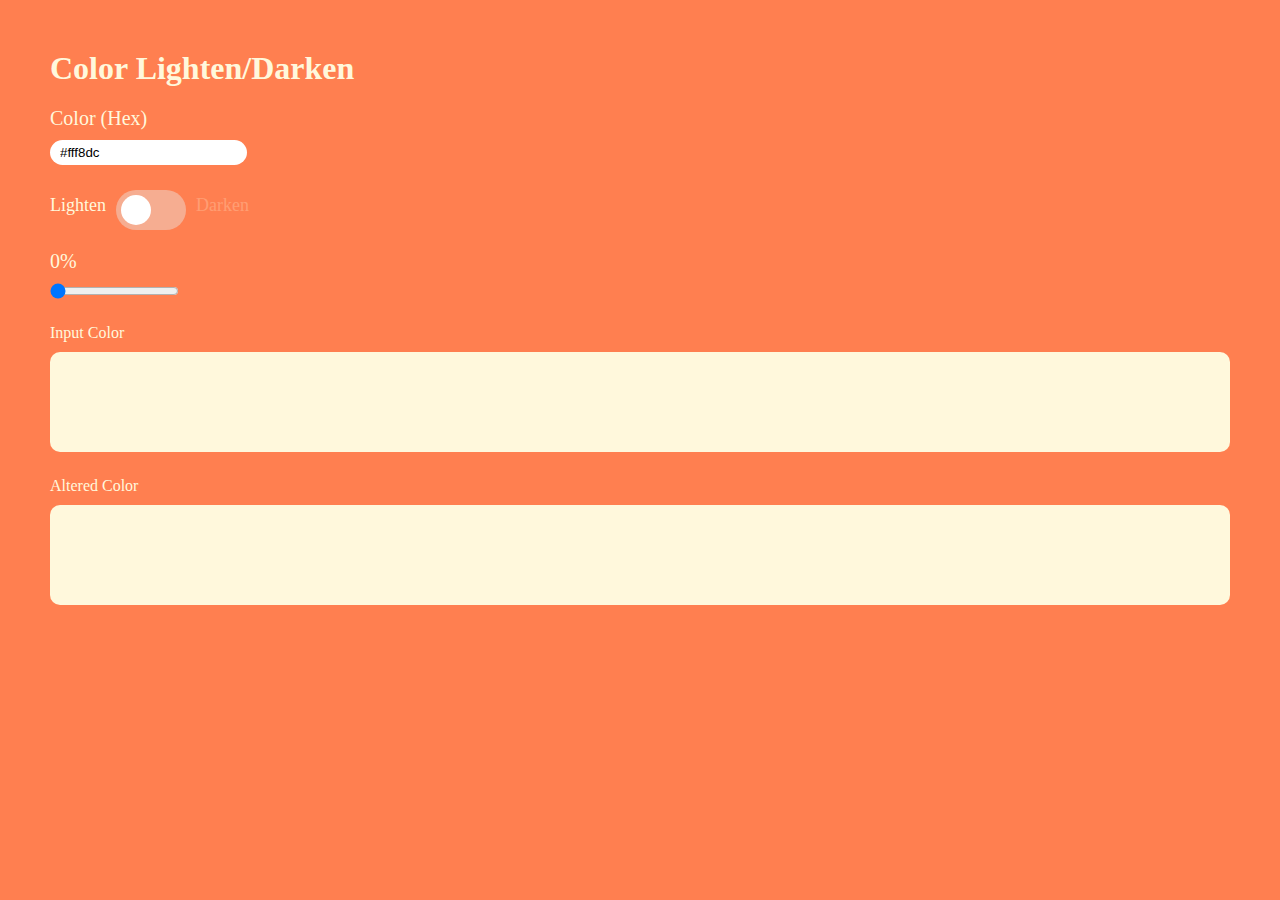
<file: index.html>
<html>
    <head>
        <link rel="stylesheet" href="style.css">
        <meta name="description" content="color-lighten-darken-app"/>
        <meta name="title" property="og:title" content="color-lighten-darken-app"/>
        <meta property="og:type" content="color-lighten-darken-app"/>
        <meta 
              name="image" 
              property="og:image" 
              content="https://live.staticflickr.com/65535/51352543842_9a80797d30_b.jpg"/>
        <meta name="description" property="og:description" content="color-lighten-darken-app"/>
        <meta name="author" content="Luciana Terrazas" />
    </head>
    <body>
        
        <div class="container">
            <h1 class="title">Color Lighten/Darken</h1>
            
            <label for="hex">Color (Hex)</label>
            <input type="text" name="hex" id="hexInput" 
            placeholder="#000000" value="#fff8dc"/>

            <div class="toggle">
                <p id="lightenText" 
                class="toggle-text">Lighten</p>
                <div id="toggleBtn" class="toggle-btn">
                    <div class="inner-circle"></div>
                </div>
                <p id="darkenText" 
                class="toggle-text unselected">Darken</p>
            </div>
            
            <label for="slider" id="sliderText">0%</label>
            <input type="range" min="0" max="100" value="0"
                class="slider" id="slider" name="slider"/>

            <p>Input Color</p>
            <div id="inputColor" class="box"></div>
            <p id="alteredColorText">Altered Color</p>
            <div id="alteredColor" class="box"></div>
        </div>

        <script src="ligthendarken.js"></script>

    </body>
</html>
</file>
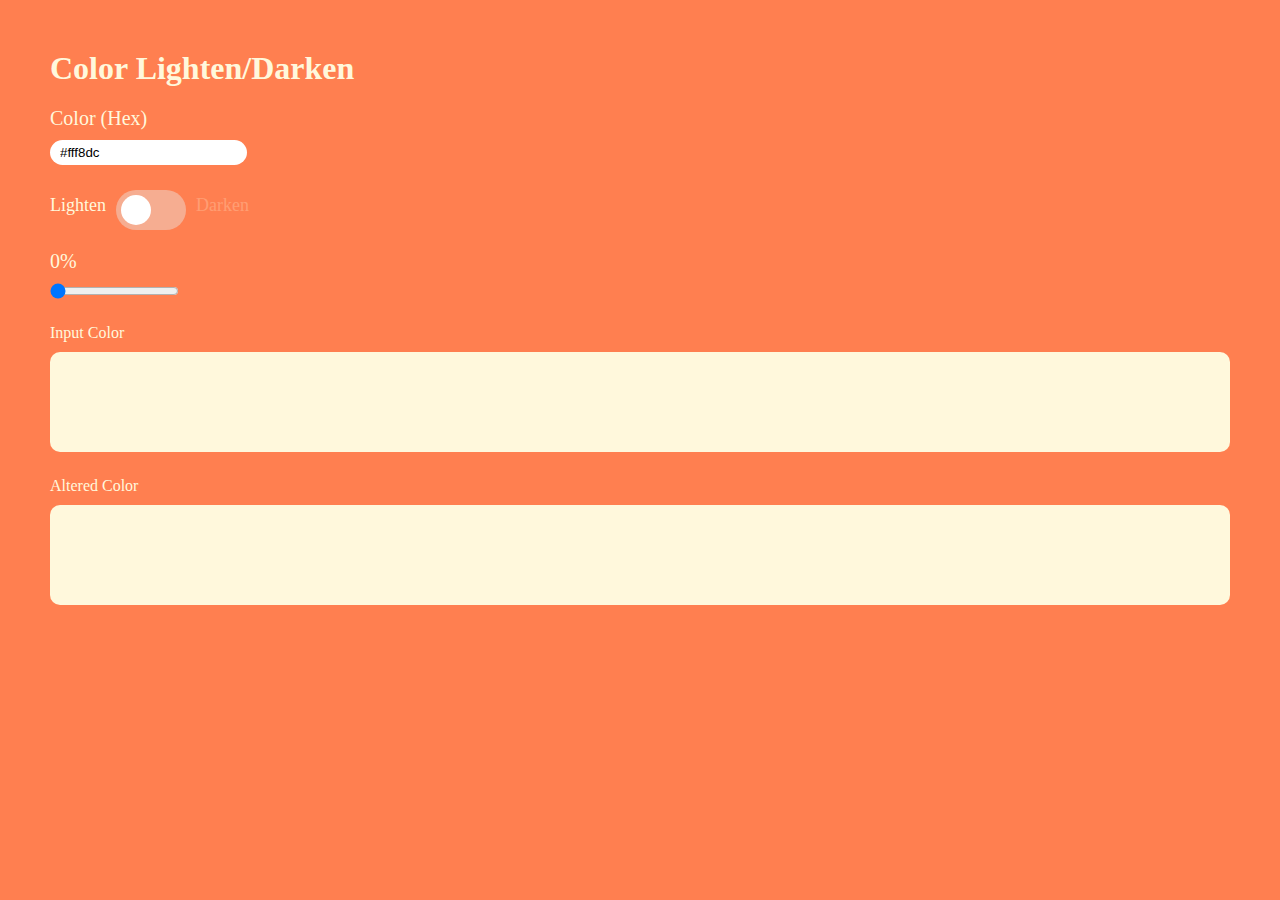
<file: ligthendarken.html>
<html>
    <head>
        <link rel="stylesheet" href="index.css">
    </head>
    <body>
        
        <div class="container">
            <h1 class="title">Color Lighten/Darken</h1>
            
            <label for="hex">Color (Hex)</label>
            <input type="text" name="hex" id="hexInput" 
            placeholder="#000000" value="#fff8dc"/>

            <div class="toggle">
                <p id="lightenText" 
                class="toggle-text">Lighten</p>
                <div id="toggleBtn" class="toggle-btn">
                    <div class="inner-circle"></div>
                </div>
                <p id="darkenText" 
                class="toggle-text unselected">Darken</p>
            </div>
            
            <label for="slider" id="sliderText">0%</label>
            <input type="range" min="0" max="100" value="0"
                class="slider" id="slider" name="slider"/>

            <p>Input Color</p>
            <div id="inputColor" class="box"></div>
            <p id="alteredColorText">Altered Color</p>
            <div id="alteredColor" class="box"></div>
        </div>

        <script src="ligthendarken.js"></script>

    </body>
</html>
</file>
<file: style.css>
* {
    margin: 0;
    padding: 0;
}

body {
    font-family: 'Lucida Sans';
    background-color: coral;
    color: cornsilk;
}

.container {
    padding: 50px 50px;
}

.title {
    padding-bottom: 20px;
}

label {
    display: block;
    font-size: 20px;
    margin-bottom: 10px;
}

input {
    margin-bottom: 25px;
    
} 

input[type="text"] {
    padding: 5px 10px;
    border-radius: 90px;
    border: none;
}

p {
    padding-bottom: 10px;
}

.box {
    height:100px;
    width: 100%;
    background-color: cornsilk;
    margin-bottom: 25px;
    border-radius: 10px;
}

.toggle {
    display: flex;
    align-items: center;
    margin-bottom: 20px;
}

.toggle-text {
    font-size: 18px;
}

.toggle-btn {
    height: 30px;
    width: 60px;
    background-color: rgba(241, 195, 178, 0.671);
    border-radius: 30px;
    padding: 5px;
    margin: 0 10px;
}

.inner-circle {
    width: 30px;
    height: 30px;
    border-radius: 50%;
    background-color: white;
    transition: all 250ms;
}

.toggle-btn.toggled > .inner-circle {
    transform: translateX(30px);
    background-color: white;
}

.unselected {
    opacity: 0.25;
}
</file>
<file: index.css>
* {
    margin: 0;
    padding: 0;
}

body {
    font-family: 'Lucida Sans';
    background-color: coral;
    color: cornsilk;
}

.container {
    padding: 50px 50px;
}

.title {
    padding-bottom: 20px;
}

label {
    display: block;
    font-size: 20px;
    margin-bottom: 10px;
}

input {
    margin-bottom: 25px;
    
} 

input[type="text"] {
    padding: 5px 10px;
    border-radius: 90px;
    border: none;
}

p {
    padding-bottom: 10px;
}

.box {
    height:100px;
    width: 100%;
    background-color: cornsilk;
    margin-bottom: 25px;
    border-radius: 10px;
}

.toggle {
    display: flex;
    align-items: center;
    margin-bottom: 20px;
}

.toggle-text {
    font-size: 18px;
}

.toggle-btn {
    height: 30px;
    width: 60px;
    background-color: rgba(241, 195, 178, 0.671);
    border-radius: 30px;
    padding: 5px;
    margin: 0 10px;
}

.inner-circle {
    width: 30px;
    height: 30px;
    border-radius: 50%;
    background-color: white;
    transition: all 250ms;
}

.toggle-btn.toggled > .inner-circle {
    transform: translateX(30px);
    background-color: white;
}

.unselected {
    opacity: 0.25;
}
</file>
